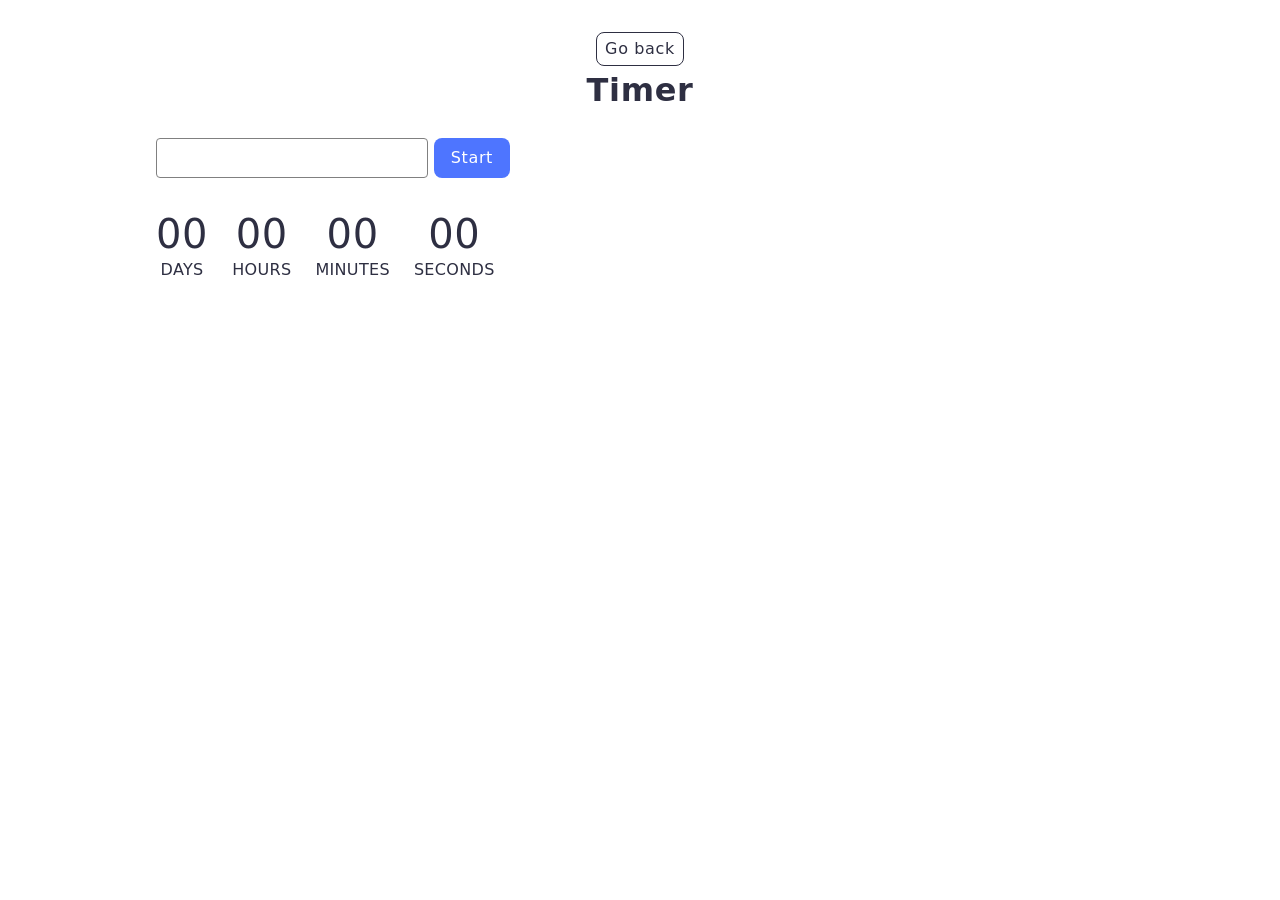
<file: src/1-timer.html>
<!doctype html>
<html lang="en">
  <head>
    <meta charset="UTF-8" />
    <meta http-equiv="X-UA-Compatible" content="IE=edge" />
    <meta name="viewport" content="width=device-width, initial-scale=1.0" />
    <title>Timer</title>
    <link rel="stylesheet" href="./css/styles.css" />
  </head>
  <body>
    <main>
      <div class="container">
        <a class="back-link" href="./index.html">Go back</a>
        <h1 class="main-title">Timer</h1>
      </div>

      <input type="text" id="datetime-picker" />
      <button type="button" data-start>Start</button>

      <div class="timer">
        <div class="field">
          <span class="value" data-days>00</span>
          <span class="label">Days</span>
        </div>
        <div class="field">
          <span class="value" data-hours>00</span>
          <span class="label">Hours</span>
        </div>
        <div class="field">
          <span class="value" data-minutes>00</span>
          <span class="label">Minutes</span>
        </div>
        <div class="field">
          <span class="value" data-seconds>00</span>
          <span class="label">Seconds</span>
        </div>
      </div>
    </main>
    <script type="module" src="./js/1-timer.js"></script>
  </body>
</html>
</file>
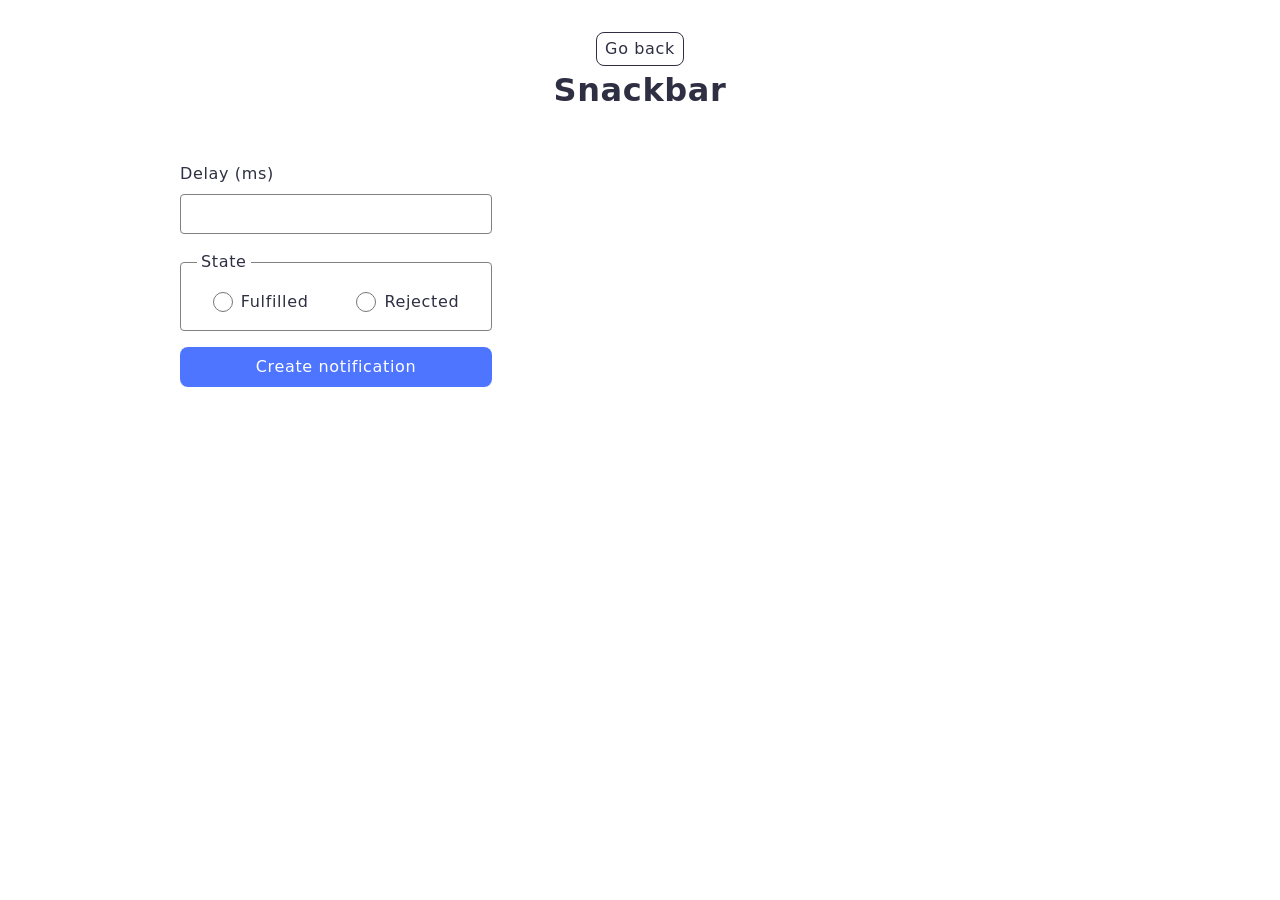
<file: src/2-snackbar.html>
<!doctype html>
<html lang="en">
  <head>
    <meta charset="UTF-8" />
    <meta http-equiv="X-UA-Compatible" content="IE=edge" />
    <meta name="viewport" content="width=device-width, initial-scale=1.0" />
    <title>Snackbar</title>
    <link rel="stylesheet" href="./css/styles.css" />
  </head>
  <body>
    <main>
      <div class="container">
        <a class="back-link" href="./index.html">Go back</a>
        <h1 class="main-title">Snackbar</h1>
      </div>

      <form class="form">
        <label>
          Delay (ms)
          <input type="number" name="delay" required />
        </label>

        <fieldset>
          <legend>State</legend>
          <label>
            <input type="radio" name="state" value="fulfilled" required />
            Fulfilled
          </label>
          <label>
            <input type="radio" name="state" value="rejected" required />
            Rejected
          </label>
        </fieldset>

        <button type="submit">Create notification</button>
      </form>
    </main>
    <script type="module" src="./js/2-snackbar.js"></script>
  </body>
</html>
</file>
<file: src/css/styles.css>
/**
  |============================
  | include css partials with
  | default @import url()
  |============================
*/
/* Common styles */
@import url('./reset.css');
@import url('./base.css');
@import url('./container.css');
@import url('./animations.css');

/* Sections style */
@import url('./header.css');
@import url('./back-link.css');

/* New styles for HW10 */
@import url('./timer.css');
@import url('./snackbar.css');
</file>
